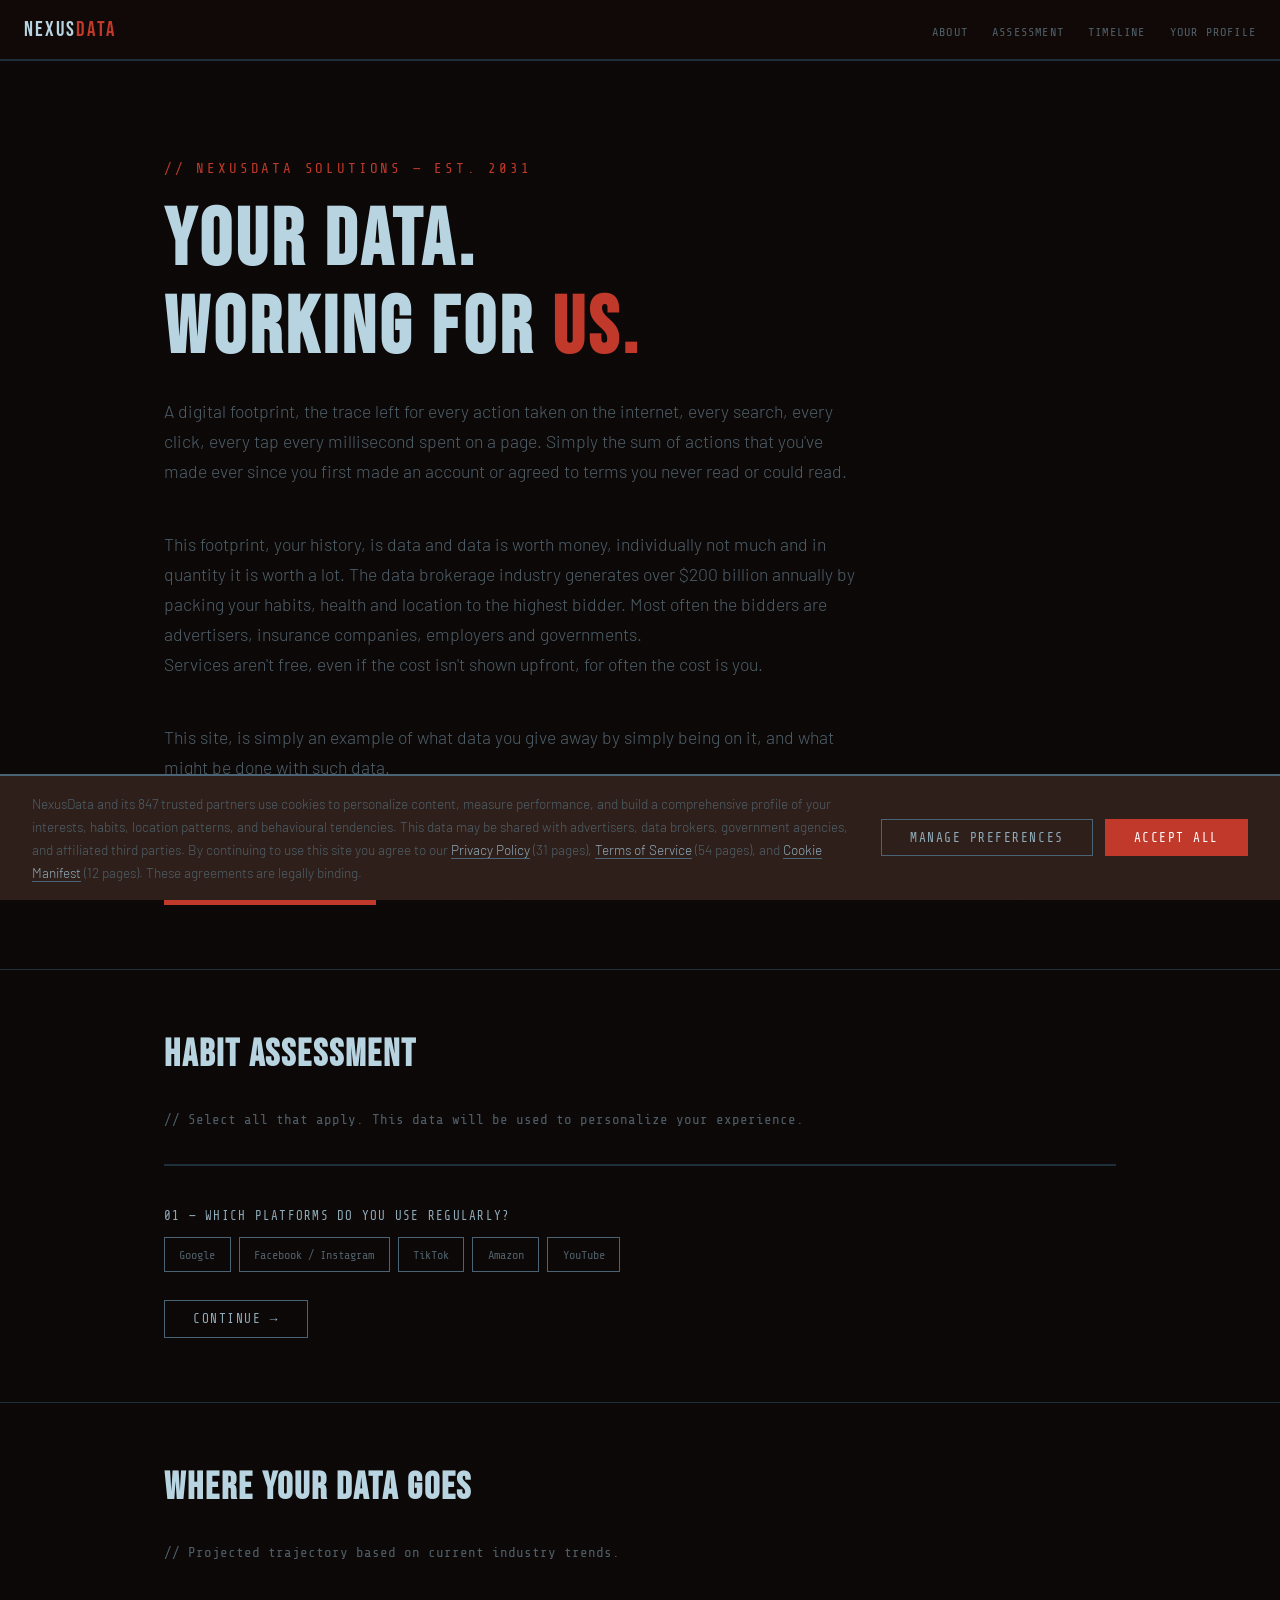
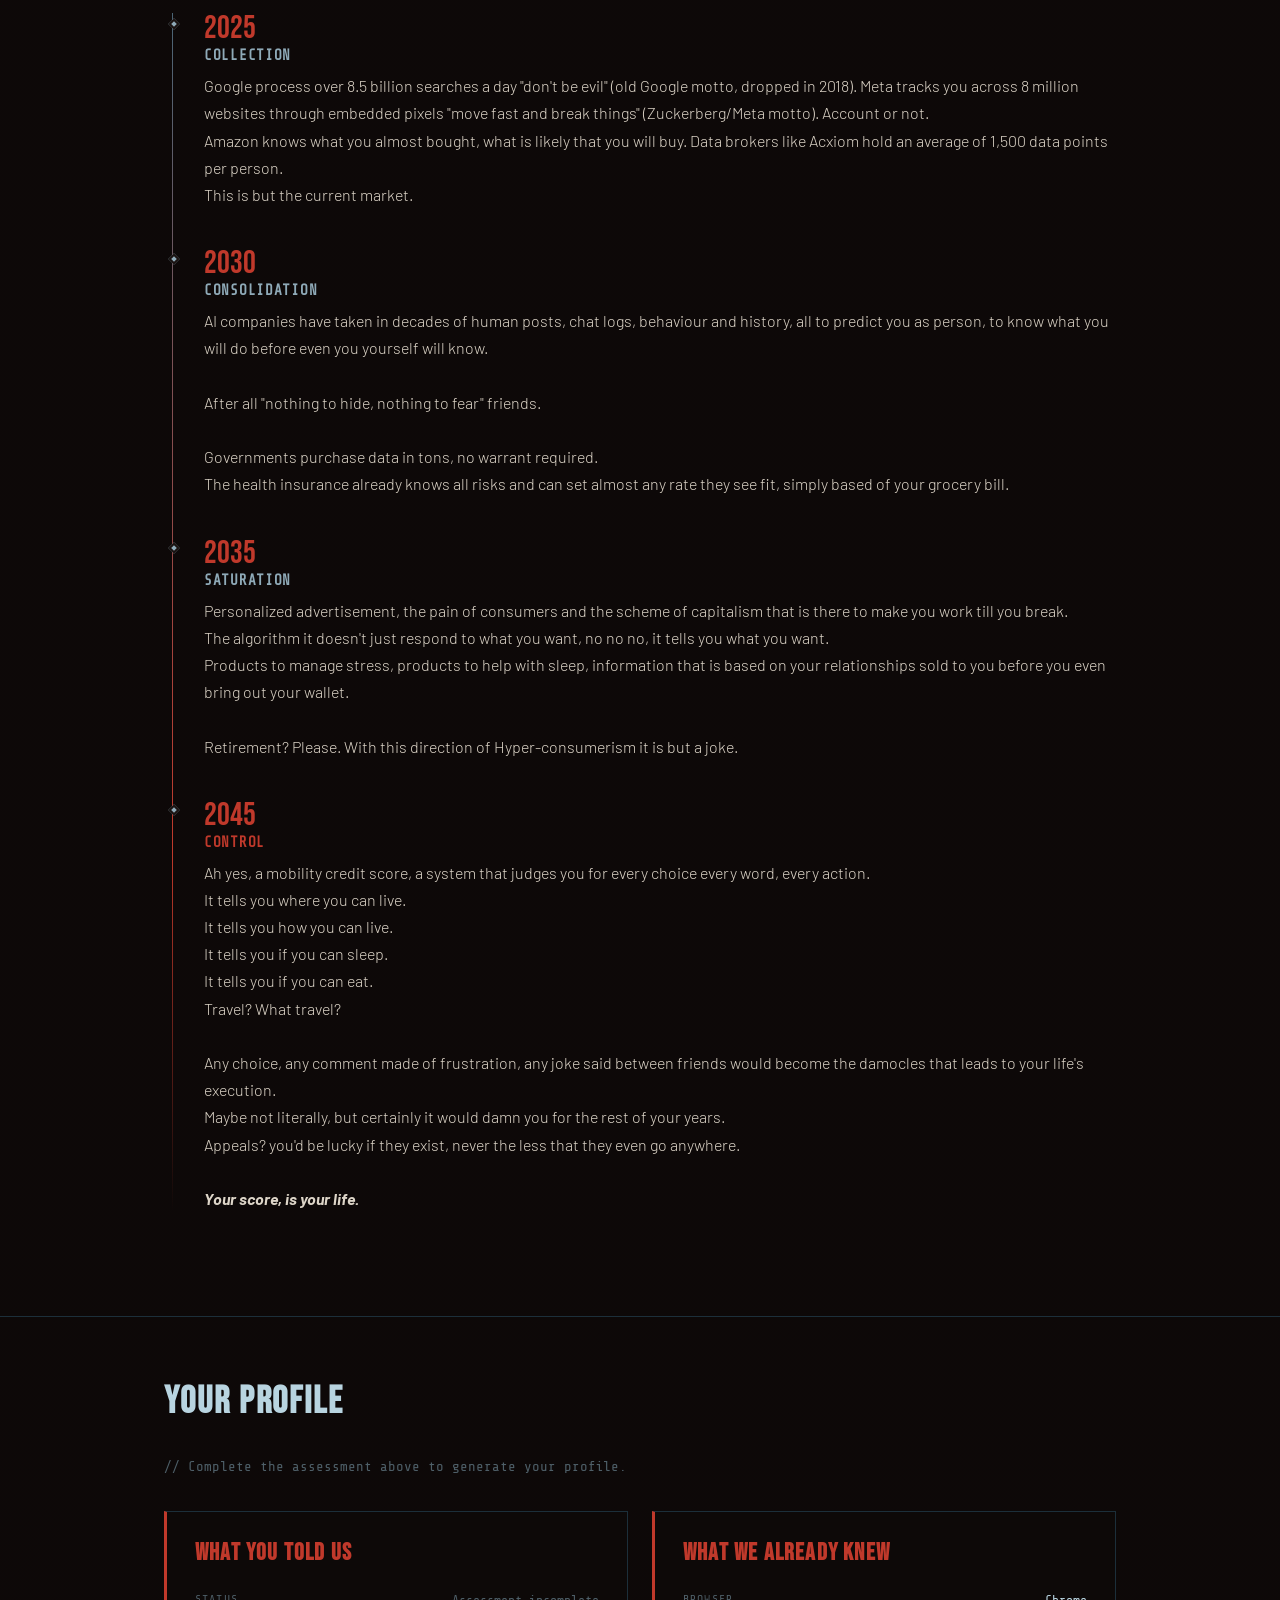
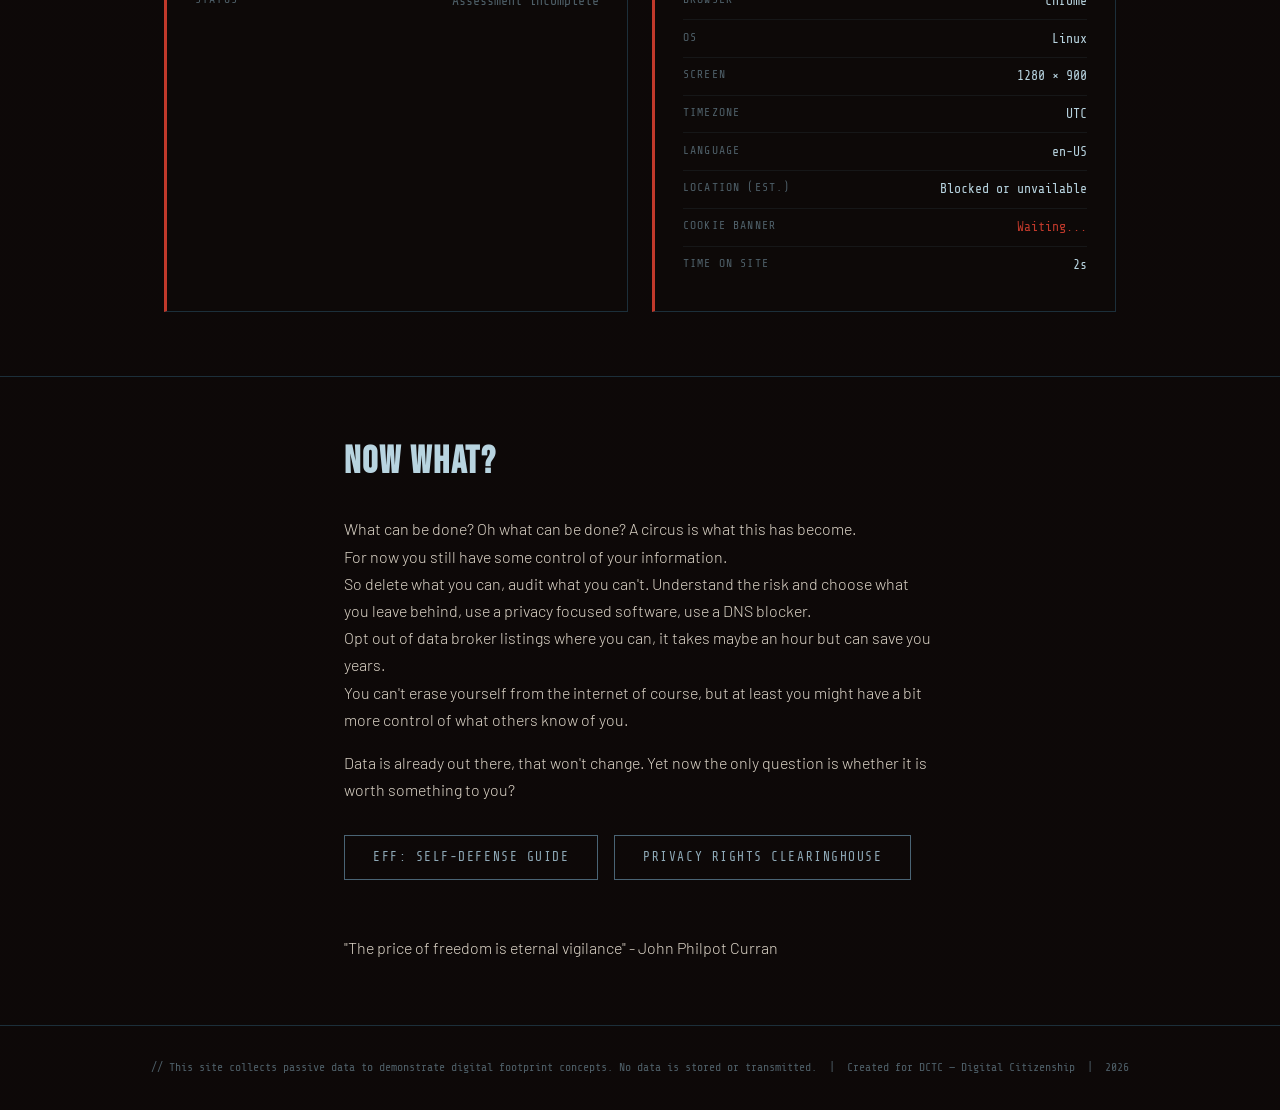
<file: index.html>
<!DOCTYPE html>
<html lang="en">
<head>
  <meta charset="UTF-8">
  <meta name="viewport" content="width=device-width, initial-scale=1.0">
  <title>Nexus Data — Your Digital Footprint</title>
  <link rel="stylesheet" href="file.css">
</head>
<body>

<!-- nav -->
<nav>
  <a class="nav-logo" href="#">NEXUS<span>DATA</span></a>
  <ul>
    <li><a href="#about">About</a></li>
    <li><a href="#quiz">Assessment</a></li>
    <li><a href="#timeline">Timeline</a></li>
    <li><a href="#reveal">Your Profile</a></li>
  </ul>
</nav>

<!-- Cookies  -->
<div class="cookie-banner" id="cookieBanner">
  <p>
    NexusData and its 847 trusted partners use cookies to personalize content, measure performance,
    and build a comprehensive profile of your interests, habits, location patterns, and behavioural
    tendencies. This data may be shared with advertisers, data brokers, government agencies, and
    affiliated third parties. By continuing to use this site you agree to our
    <a href="#">Privacy Policy</a> (31 pages), <a href="#">Terms of Service</a> (54 pages),
    and <a href="#">Cookie Manifest</a> (12 pages). These agreements are legally binding.
  </p>
  <div class="cookie-actions">
    <button class="btn" onclick="handleCookie('declined')">Manage Preferences</button>
    <button class="btn btn-red" onclick="handleCookie('accepted')">Accept All</button>
  </div>
</div>

<!-- hERO  -->
<section id="about" style="padding-top: 6rem; min-height: 80vh; display: flex; align-items: center;">
  <div class="container" style="width: 100%;">
    <p class="mono text-red" style="margin-bottom: 1rem; letter-spacing: 0.2em;">// NEXUSDATA SOLUTIONS — EST. 2031</p>
    <h1>Your Data.<br>Working For <span class="text-red">Us.</span></h1>
    <p style="max-width: 70ch; margin-top: 1.5rem; color: var(--text-dim); font-size: 1.1rem;">
      <!-- what is a digital footprint, reasons for matters -->
      A digital footprint, the trace left for every action taken on the internet, every search, every click, every tap every millisecond spent on a page. 
      Simply the sum of actions that you've made ever since you first made an account or agreed to terms you never read or could read.
    </p><br>
    <p style="max-width: 70ch; color: var(--text-dim); font-size: 1.1rem;">
      <!-- who profits, the industry scale -->
      This footprint, your history, is data and data is worth money, individually not much and in quantity it is worth a lot.
      The data brokerage industry generates over $200 billion annually by packing your habits, health and location to the highest bidder.
      Most often the bidders are advertisers, insurance companies, employers and governments. <br>
      Services aren't free, even if the cost isn't shown upfront, for often the cost is you.
    </p><br>
    <p style="max-width: 70ch;  color: var(--text-dim); font-size: 1.1rem;">
      <!-- why this matters, call to action -->
      This site, is simply an example of what data you give away by simply being on it, and what might be done with such data. <br>
      Now, don't you wonder what information you've given and what that information is worth?
    </p>
    <a href="#quiz" class="btn btn-red mt-4" style="display: inline-block;">Begin Assessment →</a>
  </div>
</section>

<!--info gather-->
<section id="quiz">
  <div class="container">
    <h2 class="mb-4">Habit Assessment</h2>
    <p class="mono text-dim" style="margin-bottom: 2rem;">// Select all that apply. This data will be used to personalize your experience.</p>

    <div class="progress-bar" style="height:2px; background:var(--steel-deep); margin-bottom:2.5rem;">
      <div class="progress-fill" id="progressFill" style="width:0%; height:100%; background:var(--steel-dim); transition: width 0.4s;"></div>
    </div>

    <!-- Q1 -->
    <div class="quiz-step" id="step1">
      <span class="quiz-label">01 — Which platforms do you use regularly?</span>
      <div class="quiz-options">
        <input type="checkbox" id="q1_google" name="q1" value="Google"><label for="q1_google">Google</label>
        <input type="checkbox" id="q1_meta" name="q1" value="Facebook / Instagram"><label for="q1_meta">Facebook / Instagram</label>
        <input type="checkbox" id="q1_tiktok" name="q1" value="TikTok"><label for="q1_tiktok">TikTok</label>
        <input type="checkbox" id="q1_amazon" name="q1" value="Amazon"><label for="q1_amazon">Amazon</label>
        <input type="checkbox" id="q1_youtube" name="q1" value="YouTube"><label for="q1_youtube">YouTube</label>
      </div>
      <button class="btn" onclick="nextStep(1)">Continue →</button>
    </div>

    <!-- Q2 -->
    <div class="quiz-step hidden" id="step2">
      <span class="quiz-label">02 — Do you use any of these?</span>
      <div class="quiz-options">
        <input type="checkbox" id="q2_fitness" name="q2" value="fitness tracker"><label for="q2_fitness">Fitness Tracker</label>
        <input type="checkbox" id="q2_speaker" name="q2" value="smart speaker"><label for="q2_speaker">Smart Speaker</label>
        <input type="checkbox" id="q2_loyalty" name="q2" value="loyalty / rewards cards"><label for="q2_loyalty">Loyalty Cards</label>
        <input type="checkbox" id="q2_none" name="q2" value="none of these"><label for="q2_none">None of these</label>
      </div>
      <button class="btn" onclick="nextStep(2)">Continue →</button>
    </div>

    <!-- Q3 -->
    <div class="quiz-step hidden" id="step3">
      <span class="quiz-label">03 — How do you usually pay online?</span>
      <div class="quiz-options">
        <input type="checkbox" id="q3_card" name="q3" value="saved card / tap"><label for="q3_card">Saved Card / Tap</label>
        <input type="checkbox" id="q3_paypal" name="q3" value="PayPal / Apple Pay"><label for="q3_paypal">PayPal / Apple Pay</label>
        <input type="checkbox" id="q3_cash" name="q3" value="cash when possible"><label for="q3_cash">Cash when possible</label>
      </div>
      <button class="btn" onclick="nextStep(3)">Continue →</button>
    </div>

    <!-- Q4 -->
    <div class="quiz-step hidden" id="step4">
      <span class="quiz-label">04 — Do you read privacy policies before agreeing?</span>
      <div class="quiz-options">
        <input type="checkbox" id="q4_never" name="q4" value="never reads privacy policies"><label for="q4_never">Never</label>
        <input type="checkbox" id="q4_sometimes" name="q4" value="sometimes skims privacy policies"><label for="q4_sometimes">Sometimes</label>
        <input type="checkbox" id="q4_yes" name="q4" value="reads privacy policies"><label for="q4_yes">Yes</label>
      </div>
      <button class="btn" onclick="nextStep(4)">Continue →</button>
    </div>

    <!-- Q5 -->
    <div class="quiz-step hidden" id="step5">
      <span class="quiz-label">05 — Enter a username you use online.</span>
      <p class="mono text-dim" style="font-size:0.75rem; margin-bottom:0.75rem;">// For cross-platform profile matching purposes.</p>
      <input type="text" id="usernameInput" placeholder="e.g. shadowfox99" style="max-width:360px; margin-bottom:1rem;">
      <br>
      <button class="btn btn-red" onclick="finishQuiz()">Submit Profile →</button>
    </div>

  </div>
</section>

<!-- event progression -->
<section id="timeline">
  <div class="container">
    <h2 class="mb-4">Where Your Data Goes</h2>
    <p class="mono text-dim" style="margin-bottom:3rem;">// Projected trajectory based on current industry trends.</p>

    <div class="timeline">

      <div class="timeline-item">
        <div class="timeline-year">2025</div>
        <h3 class="mono" style="font-size:0.9rem; color:var(--steel); margin-bottom:0.5rem;">COLLECTION</h3>
        <p><!-- who collects it today. Google, Meta, Amazon, data brokers. -->
            Google process over 8.5 billion searches a day "don't be evil" (old Google motto, dropped in 2018). 
            Meta tracks you across 8 million websites through embedded pixels "move fast and break things" (Zuckerberg/Meta motto).
            Account or not. <br>
            Amazon knows what you almost bought, what is likely that you will buy.
            Data brokers like Acxiom hold an average of 1,500 data points per person.<br>
            This is but the current market.
        </p>
      </div>

      <div class="timeline-item">
        <div class="timeline-year">2030</div>
        <h3 class="mono" style="font-size:0.9rem; color:var(--steel); margin-bottom:0.5rem;">CONSOLIDATION</h3>
        <p><!--  data brokers, AI companies, governments buying it all. -->
          AI companies have taken in decades of human posts, chat logs, behaviour and history, all to predict you as person, to know what you will do before even you yourself will know.
          <br><br>
          After all "nothing to hide, nothing to fear" friends.
          <br>
          <br> Governments purchase data in tons, no warrant required.
          <br> The health insurance already knows all risks and can set almost any rate they see fit, simply based of your grocery bill.
          
        </p>
      </div>

      <div class="timeline-item">
        <div class="timeline-year">2035</div>
        <h3 class="mono" style="font-size:0.9rem; color:var(--steel); margin-bottom:0.5rem;">SATURATION</h3>
        <p><!--  hyper-targeted ads, AI-generated personalization, consumerism. -->
            Personalized advertisement, the pain of consumers and the scheme of capitalism that is there to make you work till you break.
            <br> The algorithm it doesn't just respond to what you want, no no no, it tells you what you want.
            <br> Products to manage stress, products to help with sleep, information that is based on your relationships sold to you before you even bring out your wallet.
            <br><br> Retirement? Please. With this direction of Hyper-consumerism it is but a joke.
        </p>
      </div>

      <div class="timeline-item">
        <div class="timeline-year">2045</div>
        <h3 class="mono" style="font-size:0.9rem; color:var(--steel-dim); margin-bottom:0.5rem; color:var(--red);">CONTROL</h3>
        <p><!-- mobility credit score, access restriction, past statements used against you. -->
          Ah yes, a mobility credit score, a system that judges you for every choice every word, every action.
          <br> It tells you where you can live.
          <br> It tells you how you can live.
          <br> It tells you if you can sleep.
          <br> It tells you if you can eat.
          <br> Travel? What travel?
          <br>
          <br> Any choice, any comment made of frustration, any joke said between friends would become the damocles that leads to your life's execution.
          <br> Maybe not literally, but certainly it would damn you for the rest of your years.
          <br> Appeals? you'd be lucky if they exist, never the less that they even go anywhere.
          <br><br> <strong><em>Your score, is your life.</em></strong>
        </p>
      </div>

    </div>
  </div>
</section>

<!-- SECTION: 2035 AD MINIGAME — in development -->
<!--
<section id="game">
  <div class="container">
    <h2>You Are A Consumer. 2035.</h2>
    ...
  </div>
</section>
-->

<!-- reveal  -->
<section id="reveal">
  <div class="container">
    <h2 class="mb-4">Your Profile</h2>
    <p class="mono text-dim" style="margin-bottom:2rem;">// Complete the assessment above to generate your profile.</p>

    <div style="display:grid; grid-template-columns: 1fr 1fr; gap:1.5rem;">

      <!-- What you told us -->
      <div class="reveal-panel">
        <h3>What You Told Us</h3>
        <div id="quizReveal">
          <div class="reveal-row">
            <span class="reveal-label">Status</span>
            <span class="reveal-value text-dim">Assessment incomplete</span>
          </div>
        </div>
      </div>

      <!-- known -->
      <div class="reveal-panel">
        <h3>What We Already Knew</h3>
        <div id="passiveReveal">
          <div class="reveal-row">
            <span class="reveal-label">Browser</span>
            <span class="reveal-value" id="rv-browser">—</span>
          </div>
          <div class="reveal-row">
            <span class="reveal-label">OS</span>
            <span class="reveal-value" id="rv-os">—</span>
          </div>
          <div class="reveal-row">
            <span class="reveal-label">Screen</span>
            <span class="reveal-value" id="rv-screen">—</span>
          </div>
          <div class="reveal-row">
            <span class="reveal-label">Timezone</span>
            <span class="reveal-value" id="rv-tz">—</span>
          </div>
          <div class="reveal-row">
            <span class="reveal-label">Language</span>
            <span class="reveal-value" id="rv-lang">—</span>
          </div>
          <div class="reveal-row">
            <span class="reveal-label">Location (est.)</span>
            <span class="reveal-value" id="rv-location">Fetching...</span>
          </div>
          <div class="reveal-row">
            <span class="reveal-label">Cookie banner</span>
            <span class="reveal-value flagged" id="rv-cookie">Waiting...</span>
          </div>
          <div class="reveal-row">
            <span class="reveal-label">Time on site</span>
            <span class="reveal-value" id="rv-time">—</span>
          </div>
        </div>
      </div>

    </div>
  </div>
</section>

<!--OUT-->
<section id="outro">
  <div class="container" style="max-width:640px;">
    <h2 class="mb-4">Now What?</h2>
    <p><!-- drop the satire here, go direct. What can people actually do. -->
      What can be done? Oh what can be done? A circus is what this has become.
      <br> For now you still have some control of your information.
      <br> So delete what you can, audit what you can't. 
      Understand the risk and choose what you leave behind, use a privacy focused software, use a DNS blocker.
      <br>Opt out of data broker listings where you can, it takes maybe an hour but can save you years.
      <br>You can't erase yourself from the internet of course, but at least you might have a bit more control of what others know of you.

    </p>
    <p><!-- something like your digital citizenship closing line. -->
      Data is already out there, that won't change. Yet now the only question is whether it is worth something to you?
    </p>
    <div style="display:flex; gap:1rem; flex-wrap:wrap; margin-top:2rem;">
      <a href="https://ssd.eff.org" class="btn" target="_blank">EFF: Self-Defense Guide</a>
      <a href="https://www.privacyrights.org" class="btn" target="_blank">Privacy Rights Clearinghouse</a>
    </div>
    <p>
      <br><br>"The price of freedom is eternal vigilance" - John Philpot Curran
    </p>
  </div>
</section>

<footer style="border-top:1px solid var(--steel-deep); padding:2rem 1.5rem; text-align:center;">
  <p class="mono text-dim" style="font-size:0.72rem;">
    // This site collects passive data to demonstrate digital footprint concepts. No data is stored or transmitted.
    &nbsp;|&nbsp; Created for DCTC — Digital Citizenship &nbsp;|&nbsp; 2026
  </p>
</footer>

<script src="achu.js"></script>
</body>
</html>
</file>
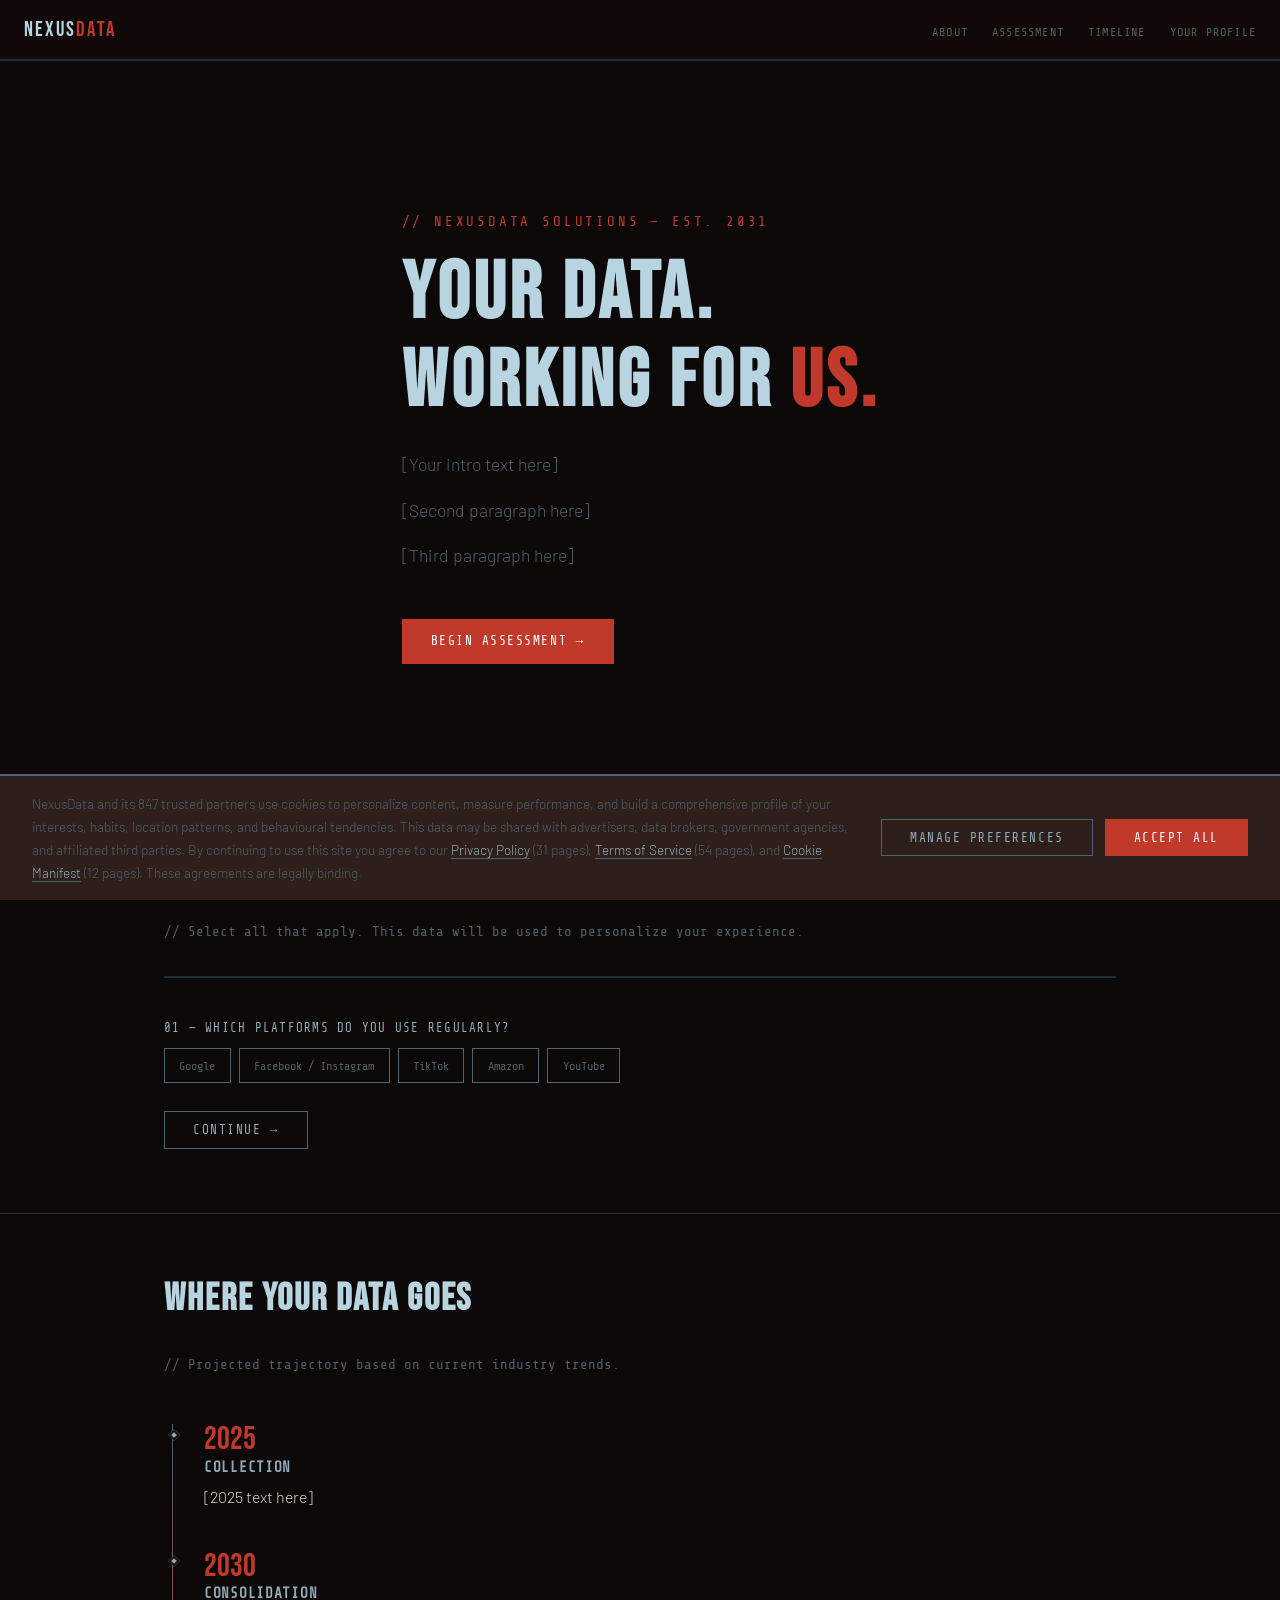
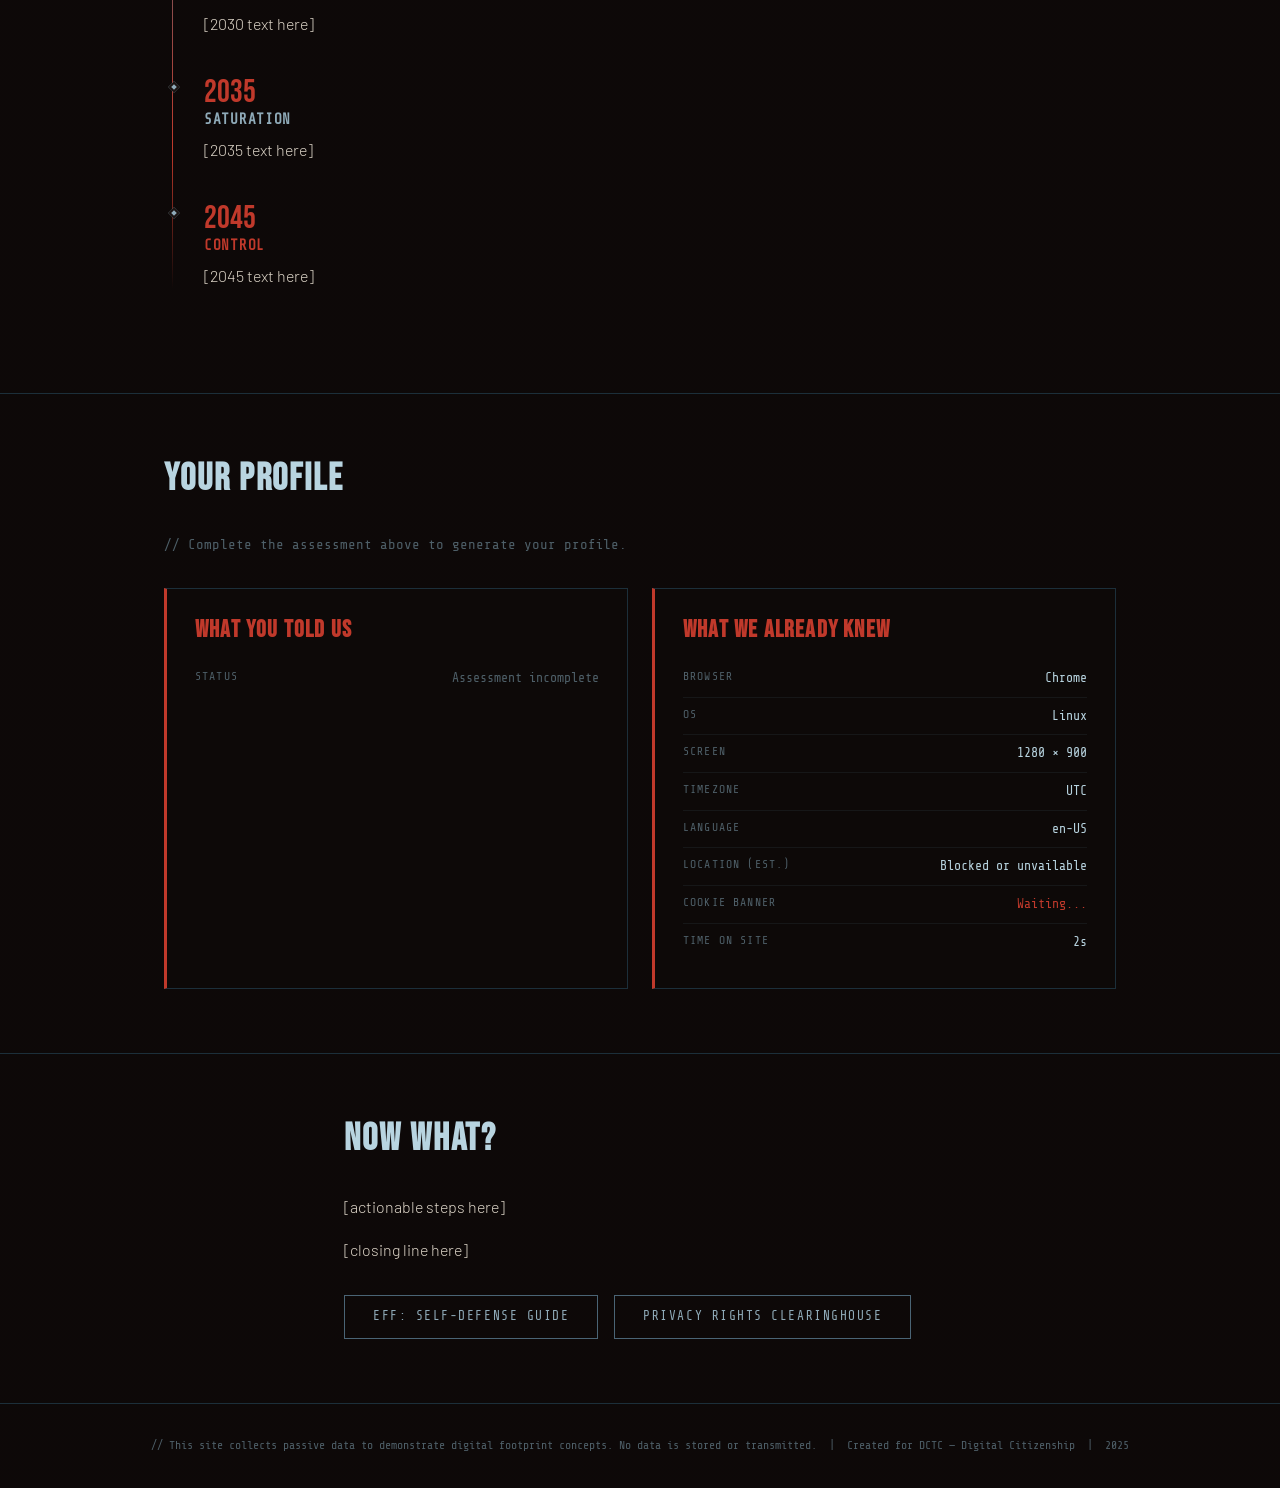
<file: new.html>
<!DOCTYPE html>
<html lang="en">
<head>
  <meta charset="UTF-8">
  <meta name="viewport" content="width=device-width, initial-scale=1.0">
  <title>Nexus Data — Your Digital Footprint</title>
  <link rel="stylesheet" href="file.css">
</head>
<body>

<!-- nav -->
<nav>
  <a class="nav-logo" href="#">NEXUS<span>DATA</span></a>
  <ul>
    <li><a href="#about">About</a></li>
    <li><a href="#quiz">Assessment</a></li>
    <li><a href="#timeline">Timeline</a></li>
    <li><a href="#reveal">Your Profile</a></li>
  </ul>
</nav>

<!-- Cookies  -->
<div class="cookie-banner" id="cookieBanner">
  <p>
    NexusData and its 847 trusted partners use cookies to personalize content, measure performance,
    and build a comprehensive profile of your interests, habits, location patterns, and behavioural
    tendencies. This data may be shared with advertisers, data brokers, government agencies, and
    affiliated third parties. By continuing to use this site you agree to our
    <a href="#">Privacy Policy</a> (31 pages), <a href="#">Terms of Service</a> (54 pages),
    and <a href="#">Cookie Manifest</a> (12 pages). These agreements are legally binding.
  </p>
  <div class="cookie-actions">
    <button class="btn" onclick="handleCookie('declined')">Manage Preferences</button>
    <button class="btn btn-red" onclick="handleCookie('accepted')">Accept All</button>
  </div>
</div>

<!-- hERO  -->
<section id="about" style="padding-top: 6rem; min-height: 80vh; display: flex; align-items: center;">
  <div class="container">
    <p class="mono text-red" style="margin-bottom: 1rem; letter-spacing: 0.2em;">// NEXUSDATA SOLUTIONS — EST. 2031</p>
    <h1>Your Data.<br>Working For <span class="text-red">Us.</span></h1>
    <p style="max-width: 50ch; margin-top: 1.5rem; color: var(--text-dim); font-size: 1.1rem;">
      <!-- what is a digital footprint, why it matters -->
      [Your intro text here]
    </p>
    <p style="max-width: 50ch; color: var(--text-dim); font-size: 1.1rem;">
      <!-- who profits, the industry scale -->
      [Second paragraph here]
    </p>
    <p style="max-width: 50ch; color: var(--text-dim); font-size: 1.1rem;">
      <!-- why this matters, call to action -->
      [Third paragraph here]
    </p>
    <a href="#quiz" class="btn btn-red mt-4" style="display: inline-block;">Begin Assessment →</a>
  </div>
</section>

<!--info gather-->
<section id="quiz">
  <div class="container">
    <h2 class="mb-4">Habit Assessment</h2>
    <p class="mono text-dim" style="margin-bottom: 2rem;">// Select all that apply. This data will be used to personalize your experience.</p>

    <div class="progress-bar" style="height:2px; background:var(--steel-deep); margin-bottom:2.5rem;">
      <div class="progress-fill" id="progressFill" style="width:0%; height:100%; background:var(--steel-dim); transition: width 0.4s;"></div>
    </div>

    <!-- Q1 -->
    <div class="quiz-step" id="step1">
      <span class="quiz-label">01 — Which platforms do you use regularly?</span>
      <div class="quiz-options">
        <input type="checkbox" id="q1_google" name="q1" value="Google"><label for="q1_google">Google</label>
        <input type="checkbox" id="q1_meta" name="q1" value="Facebook / Instagram"><label for="q1_meta">Facebook / Instagram</label>
        <input type="checkbox" id="q1_tiktok" name="q1" value="TikTok"><label for="q1_tiktok">TikTok</label>
        <input type="checkbox" id="q1_amazon" name="q1" value="Amazon"><label for="q1_amazon">Amazon</label>
        <input type="checkbox" id="q1_youtube" name="q1" value="YouTube"><label for="q1_youtube">YouTube</label>
      </div>
      <button class="btn" onclick="nextStep(1)">Continue →</button>
    </div>

    <!-- Q2 -->
    <div class="quiz-step hidden" id="step2">
      <span class="quiz-label">02 — Do you use any of these?</span>
      <div class="quiz-options">
        <input type="checkbox" id="q2_fitness" name="q2" value="fitness tracker"><label for="q2_fitness">Fitness Tracker</label>
        <input type="checkbox" id="q2_speaker" name="q2" value="smart speaker"><label for="q2_speaker">Smart Speaker</label>
        <input type="checkbox" id="q2_loyalty" name="q2" value="loyalty / rewards cards"><label for="q2_loyalty">Loyalty Cards</label>
        <input type="checkbox" id="q2_none" name="q2" value="none of these"><label for="q2_none">None of these</label>
      </div>
      <button class="btn" onclick="nextStep(2)">Continue →</button>
    </div>

    <!-- Q3 -->
    <div class="quiz-step hidden" id="step3">
      <span class="quiz-label">03 — How do you usually pay online?</span>
      <div class="quiz-options">
        <input type="checkbox" id="q3_card" name="q3" value="saved card / tap"><label for="q3_card">Saved Card / Tap</label>
        <input type="checkbox" id="q3_paypal" name="q3" value="PayPal / Apple Pay"><label for="q3_paypal">PayPal / Apple Pay</label>
        <input type="checkbox" id="q3_cash" name="q3" value="cash when possible"><label for="q3_cash">Cash when possible</label>
      </div>
      <button class="btn" onclick="nextStep(3)">Continue →</button>
    </div>

    <!-- Q4 -->
    <div class="quiz-step hidden" id="step4">
      <span class="quiz-label">04 — Do you read privacy policies before agreeing?</span>
      <div class="quiz-options">
        <input type="checkbox" id="q4_never" name="q4" value="never reads privacy policies"><label for="q4_never">Never</label>
        <input type="checkbox" id="q4_sometimes" name="q4" value="sometimes skims privacy policies"><label for="q4_sometimes">Sometimes</label>
        <input type="checkbox" id="q4_yes" name="q4" value="reads privacy policies"><label for="q4_yes">Yes</label>
      </div>
      <button class="btn" onclick="nextStep(4)">Continue →</button>
    </div>

    <!-- Q5 -->
    <div class="quiz-step hidden" id="step5">
      <span class="quiz-label">05 — Enter a username you use online.</span>
      <p class="mono text-dim" style="font-size:0.75rem; margin-bottom:0.75rem;">// For cross-platform profile matching purposes.</p>
      <input type="text" id="usernameInput" placeholder="e.g. shadowfox99" style="max-width:360px; margin-bottom:1rem;">
      <br>
      <button class="btn btn-red" onclick="finishQuiz()">Submit Profile →</button>
    </div>

  </div>
</section>

<!-- event progression -->
<section id="timeline">
  <div class="container">
    <h2 class="mb-4">Where Your Data Goes</h2>
    <p class="mono text-dim" style="margin-bottom:3rem;">// Projected trajectory based on current industry trends.</p>

    <div class="timeline">

      <div class="timeline-item">
        <div class="timeline-year">2025</div>
        <h3 class="mono" style="font-size:0.9rem; color:var(--steel); margin-bottom:0.5rem;">COLLECTION</h3>
        <p><!-- who collects it today. Google, Meta, Amazon, data brokers. -->[2025 text here]</p>
      </div>

      <div class="timeline-item">
        <div class="timeline-year">2030</div>
        <h3 class="mono" style="font-size:0.9rem; color:var(--steel); margin-bottom:0.5rem;">CONSOLIDATION</h3>
        <p><!--  data brokers, AI companies, governments buying it all. -->[2030 text here]</p>
      </div>

      <div class="timeline-item">
        <div class="timeline-year">2035</div>
        <h3 class="mono" style="font-size:0.9rem; color:var(--steel); margin-bottom:0.5rem;">SATURATION</h3>
        <p><!--  hyper-targeted ads, AI-generated personalization, consumerism. -->[2035 text here]</p>
      </div>

      <div class="timeline-item">
        <div class="timeline-year">2045</div>
        <h3 class="mono" style="font-size:0.9rem; color:var(--steel-dim); margin-bottom:0.5rem; color:var(--red);">CONTROL</h3>
        <p><!-- mobility credit score, access restriction, past statements used against you. -->[2045 text here]</p>
      </div>

    </div>
  </div>
</section>

<!-- SECTION: 2035 AD MINIGAME — in development -->
<!--
<section id="game">
  <div class="container">
    <h2>You Are A Consumer. 2035.</h2>
    ...
  </div>
</section>
-->

<!-- reveal  -->
<section id="reveal">
  <div class="container">
    <h2 class="mb-4">Your Profile</h2>
    <p class="mono text-dim" style="margin-bottom:2rem;">// Complete the assessment above to generate your profile.</p>

    <div style="display:grid; grid-template-columns: 1fr 1fr; gap:1.5rem;">

      <!-- What you told us -->
      <div class="reveal-panel">
        <h3>What You Told Us</h3>
        <div id="quizReveal">
          <div class="reveal-row">
            <span class="reveal-label">Status</span>
            <span class="reveal-value text-dim">Assessment incomplete</span>
          </div>
        </div>
      </div>

      <!-- known -->
      <div class="reveal-panel">
        <h3>What We Already Knew</h3>
        <div id="passiveReveal">
          <div class="reveal-row">
            <span class="reveal-label">Browser</span>
            <span class="reveal-value" id="rv-browser">—</span>
          </div>
          <div class="reveal-row">
            <span class="reveal-label">OS</span>
            <span class="reveal-value" id="rv-os">—</span>
          </div>
          <div class="reveal-row">
            <span class="reveal-label">Screen</span>
            <span class="reveal-value" id="rv-screen">—</span>
          </div>
          <div class="reveal-row">
            <span class="reveal-label">Timezone</span>
            <span class="reveal-value" id="rv-tz">—</span>
          </div>
          <div class="reveal-row">
            <span class="reveal-label">Language</span>
            <span class="reveal-value" id="rv-lang">—</span>
          </div>
          <div class="reveal-row">
            <span class="reveal-label">Location (est.)</span>
            <span class="reveal-value" id="rv-location">Fetching...</span>
          </div>
          <div class="reveal-row">
            <span class="reveal-label">Cookie banner</span>
            <span class="reveal-value flagged" id="rv-cookie">Waiting...</span>
          </div>
          <div class="reveal-row">
            <span class="reveal-label">Time on site</span>
            <span class="reveal-value" id="rv-time">—</span>
          </div>
        </div>
      </div>

    </div>
  </div>
</section>

<!--OUT-->
<section id="outro">
  <div class="container" style="max-width:640px;">
    <h2 class="mb-4">Now What?</h2>
    <p><!--  satire here, go direct. people do. -->[actionable steps here]</p>
    <p><!-- something like your digital citizenship closing line. -->[closing line here]</p>
    <div style="display:flex; gap:1rem; flex-wrap:wrap; margin-top:2rem;">
      <a href="https://ssd.eff.org" class="btn" target="_blank">EFF: Self-Defense Guide</a>
      <a href="https://www.privacyrights.org" class="btn" target="_blank">Privacy Rights Clearinghouse</a>
    </div>
  </div>
</section>

<footer style="border-top:1px solid var(--steel-deep); padding:2rem 1.5rem; text-align:center;">
  <p class="mono text-dim" style="font-size:0.72rem;">
    // This site collects passive data to demonstrate digital footprint concepts. No data is stored or transmitted.
    &nbsp;|&nbsp; Created for DCTC — Digital Citizenship &nbsp;|&nbsp; 2025
  </p>
</footer>

<script src="achu.js"></script>
</body>
</html>
</file>
<file: file.css>
@import url('https://fonts.googleapis.com/css2?family=Bebas+Neue&family=Share+Tech+Mono&family=Barlow:wght@300;400;600&display=swap');

:root {
  --bg:         #1a1210;
  --bg-mid:     #2e1f1a;
  --steel:      #8faab8;
  --steel-dim:  #4a6475;
  --steel-deep: #1c2f3a;
  --red:        #c0392b;
  --text:       #ddd5c8;
  --text-dim:   #4e5f68;

  --font-head: 'Bebas Neue', sans-serif;
  --font-mono: 'Share Tech Mono', monospace;
  --font-body: 'Barlow', sans-serif;
}

*, *::before, *::after { box-sizing: border-box; margin: 0; padding: 0; }

body {
  background-color: var(--bg);
  background-image:
    repeating-linear-gradient(180deg, transparent 28px, rgba(0,0,0,0.4) 28px, rgba(0,0,0,0.4) 30px),
    repeating-linear-gradient(90deg,  transparent 58px, rgba(0,0,0,0.2) 58px, rgba(0,0,0,0.2) 60px);
  color: var(--text);
  font-family: var(--font-body);
  font-weight: 300;
  font-size: 16px;
  line-height: 1.7;
}

h1, h2, h3 {
  font-family: var(--font-head);
  letter-spacing: 0.05em;
  color: #b8d4e0;
  text-transform: uppercase;
  line-height: 1.1;
}

h1 { font-size: clamp(2.5rem, 7vw, 5rem); }
h2 { font-size: clamp(1.6rem, 3vw, 2.5rem); }
h3 { font-size: 1.3rem; }

p  { margin-bottom: 1rem; }
p:last-child { margin-bottom: 0; }

a  { color: var(--steel); text-decoration: none; border-bottom: 1px solid var(--steel-dim); }
a:hover { color: #b8d4e0; }

.mono { font-family: var(--font-mono); font-size: 0.88rem; color: var(--steel); }

.container { max-width: 1000px; margin: 0 auto; padding: 0 1.5rem; }

section { padding: 4rem 0; border-top: 1px solid var(--steel-deep); }

/* NAV */
nav {
  position: sticky; top: 0; z-index: 100;
  background: rgba(18,10,8,0.95);
  border-bottom: 1px solid var(--steel-deep);
  padding: 0.75rem 1.5rem;
  display: flex; align-items: center; justify-content: space-between;
}
.nav-logo { font-family: var(--font-head); font-size: 1.3rem; letter-spacing: 0.1em; color: #b8d4e0; border: none; }
.nav-logo span { color: var(--red); }
nav ul { display: flex; gap: 1.5rem; list-style: none; }
nav ul a { font-family: var(--font-mono); font-size: 0.75rem; letter-spacing: 0.1em; text-transform: uppercase; color: var(--text-dim); border: none; }
nav ul a:hover { color: #b8d4e0; }

/* BUTTONS */
.btn {
  display: inline-block;
  font-family: var(--font-mono); font-size: 0.8rem; letter-spacing: 0.12em; text-transform: uppercase;
  padding: 0.65rem 1.75rem;
  border: 1px solid var(--steel-dim);
  background: transparent; color: var(--steel);
  cursor: pointer; transition: all 0.2s;
  text-decoration: none; border-bottom: 1px solid var(--steel-dim);
}
.btn:hover { background: var(--steel-deep); color: #b8d4e0; border-color: var(--steel); }
.btn-red { background: var(--red); border-color: var(--red); color: #fff; }
.btn-red:hover { background: #a93226; border-color: #a93226; color: #fff; }

/* Cookie*/
.cookie-banner {
  position: fixed; bottom: 0; left: 0; right: 0; z-index: 200;
  background: var(--bg-mid);
  border-top: 2px solid var(--steel-dim);
  padding: 1rem 2rem;
  display: flex; flex-wrap: wrap; gap: 1rem; align-items: center; justify-content: space-between;
  font-size: 0.85rem; color: var(--text-dim);
}
.cookie-banner p { color: var(--text-dim); font-size: 0.85rem; flex: 1 1 300px; margin: 0; }
.cookie-actions { display: flex; gap: 0.75rem; }

/* c */
.card {
  background: var(--bg-mid);
  border: 1px solid var(--steel-deep);
  border-left: 3px solid var(--steel-dim);
  padding: 1.5rem;
}
.card-grid { display: grid; grid-template-columns: repeat(auto-fit, minmax(240px, 1fr)); gap: 1.25rem; }

/* quest */
.quiz-label {
  display: block; font-family: var(--font-mono); font-size: 0.78rem;
  letter-spacing: 0.1em; text-transform: uppercase; color: var(--steel); margin-bottom: 0.6rem;
}
.quiz-options { display: flex; flex-wrap: wrap; gap: 0.5rem; margin-bottom: 1.75rem; }
.quiz-options input { display: none; }
.quiz-options label {
  font-family: var(--font-mono); font-size: 0.75rem; padding: 0.4rem 0.9rem;
  border: 1px solid var(--steel-dim); color: var(--text-dim); cursor: pointer; transition: all 0.15s;
}
.quiz-options input:checked + label { background: var(--steel-deep); border-color: var(--steel); color: #b8d4e0; }
.quiz-options label:hover { border-color: var(--steel); color: var(--steel); }

input[type="text"] {
  width: 100%; background: #0d0908; border: 1px solid var(--steel-dim);
  color: var(--text); font-family: var(--font-mono); font-size: 0.9rem;
  padding: 0.6rem 1rem; outline: none; transition: border-color 0.2s;
}
input[type="text"]:focus { border-color: var(--steel); }
input::placeholder { color: var(--text-dim); }

/* prog */
.timeline { position: relative; padding-left: 2.5rem; }
.timeline::before {
  content: ''; position: absolute; left: 0.5rem; top: 0; bottom: 0;
  width: 1px; background: linear-gradient(180deg, var(--steel-dim), var(--red) 70%, transparent);
}
.timeline-item { position: relative; margin-bottom: 2.5rem; }
.timeline-item::before {
  content: ''; position: absolute; left: -2.1rem; top: 0.4rem;
  width: 8px; height: 8px; background: var(--steel); border: 2px solid var(--bg); transform: rotate(45deg);
}
.timeline-year { font-family: var(--font-head); font-size: 2rem; color: var(--red); line-height: 1; margin-bottom: 0.2rem; }

/* timeline gradient — incomplete, revisit
.timeline::before {
  background: linear-gradient(...);
} */





/* REV */
.reveal-panel {
  background: #0d0908; border: 1px solid var(--steel-deep); border-left: 3px solid var(--red);
  padding: 1.75rem; font-family: var(--font-mono);
}
.reveal-panel h3 { font-family: var(--font-head); color: var(--red); font-size: 1.5rem; margin-bottom: 1rem; }
.reveal-row {
  display: flex; justify-content: space-between;
  padding: 0.45rem 0; border-bottom: 1px solid rgba(74,100,117,0.15);
  font-size: 0.82rem; gap: 1rem;
}
.reveal-row:last-child { border-bottom: none; }
.reveal-label { color: var(--text-dim); font-size: 0.72rem; text-transform: uppercase; letter-spacing: 0.1em; }
.reveal-value { color: #b8d4e0; text-align: right; }
.reveal-value.flagged { color: var(--red); }

/* UTILITY */
.text-center { text-align: center; }
.text-dim    { color: var(--text-dim); }
.text-red    { color: var(--red); }
.hidden      { display: none !important; }
.mt-2 { margin-top: 1rem; }
.mt-4 { margin-top: 2rem; }
.mb-2 { margin-bottom: 1rem; }
.mb-4 { margin-bottom: 2rem; }

::-webkit-scrollbar       { width: 5px; }
::-webkit-scrollbar-track { background: var(--bg); }
::-webkit-scrollbar-thumb { background: var(--steel-deep); }

@media (max-width: 640px) {
  nav { flex-direction: column; gap: 0.5rem; }
  nav ul { gap: 1rem; flex-wrap: wrap; justify-content: center; }
  .cookie-banner { flex-direction: column; }
}
</file>
